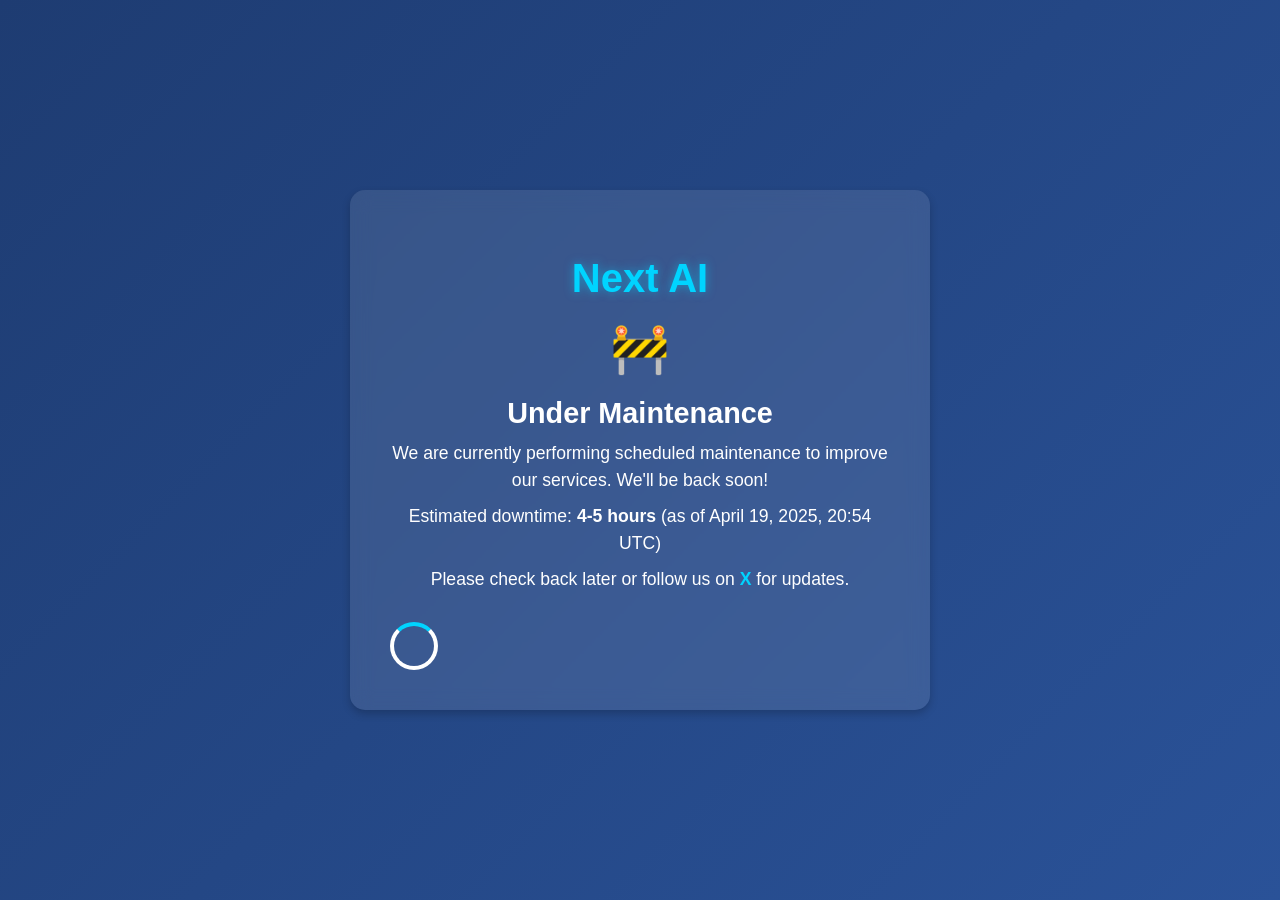
<file: nai.html>
<!DOCTYPE html>
<html lang="en">
<head>
    <meta charset="UTF-8">
    <meta name="viewport" content="width=device-width, initial-scale=1.0">
    <title>Next AI - Under Maintenance</title>
    <link rel="stylesheet" href="maintenance.css">
</head>
<body>
    <div class="maintenance-container">
        <div class="maintenance-content">
            <h1>Next AI</h1>
            <div class="maintenance-icon">🚧</div>
            <h2>Under Maintenance</h2>
            <p>We are currently performing scheduled maintenance to improve our services. We'll be back soon!</p>
            <p>Estimated downtime: <strong>4-5 hours</strong> (as of April 19, 2025, 20:54 UTC)</p>
            <p>Please check back later or follow us on <a href="https://nextainai.github.io/nextai/" target="_blank">X</a> for updates.</p>
            <div class="spinner"></div>
        </div>
    </div>
</body>
</html>
</file>
<file: maintenance.css>
body {
    margin: 0;
    font-family: -apple-system, BlinkMacSystemFont, 'Segoe UI', Roboto, sans-serif;
    background: linear-gradient(135deg, #1e3c72, #2a5298);
    color: #ffffff;
    display: flex;
    justify-content: center;
    align-items: center;
    height: 100vh;
    overflow: hidden;
    text-align: center;
}

.maintenance-container {
    padding: 20px;
}

.maintenance-content {
    background: rgba(255, 255, 255, 0.1);
    backdrop-filter: blur(10px);
    border-radius: 15px;
    padding: 40px;
    max-width: 500px;
    box-shadow: 0 4px 8px rgba(0, 0, 0, 0.2);
}

h1 {
    font-size: 2.5em;
    margin-bottom: 10px;
    color: #00d4ff;
    text-shadow: 0 0 10px rgba(0, 212, 255, 0.5);
}

.maintenance-icon {
    font-size: 3em;
    margin: 20px 0;
    animation: bounce 2s infinite;
}

h2 {
    font-size: 1.8em;
    margin: 10px 0;
    color: #fff;
}

p {
    font-size: 1.1em;
    margin: 10px 0;
    line-height: 1.5;
}

a {
    color: #00d4ff;
    text-decoration: none;
    font-weight: bold;
}

a:hover {
    text-decoration: underline;
}

.spinner {
    margin-top: 30px;
    width: 40px;
    height: 40px;
    border: 4px solid #fff;
    border-top: 4px solid #00d4ff;
    border-radius: 50%;
    animation: spin 1s linear infinite;
}

@keyframes spin {
    0% { transform: rotate(0deg); }
    100% { transform: rotate(360deg); }
}

@keyframes bounce {
    0%, 100% { transform: translateY(0); }
    50% { transform: translateY(-10px); }
}
</file>
